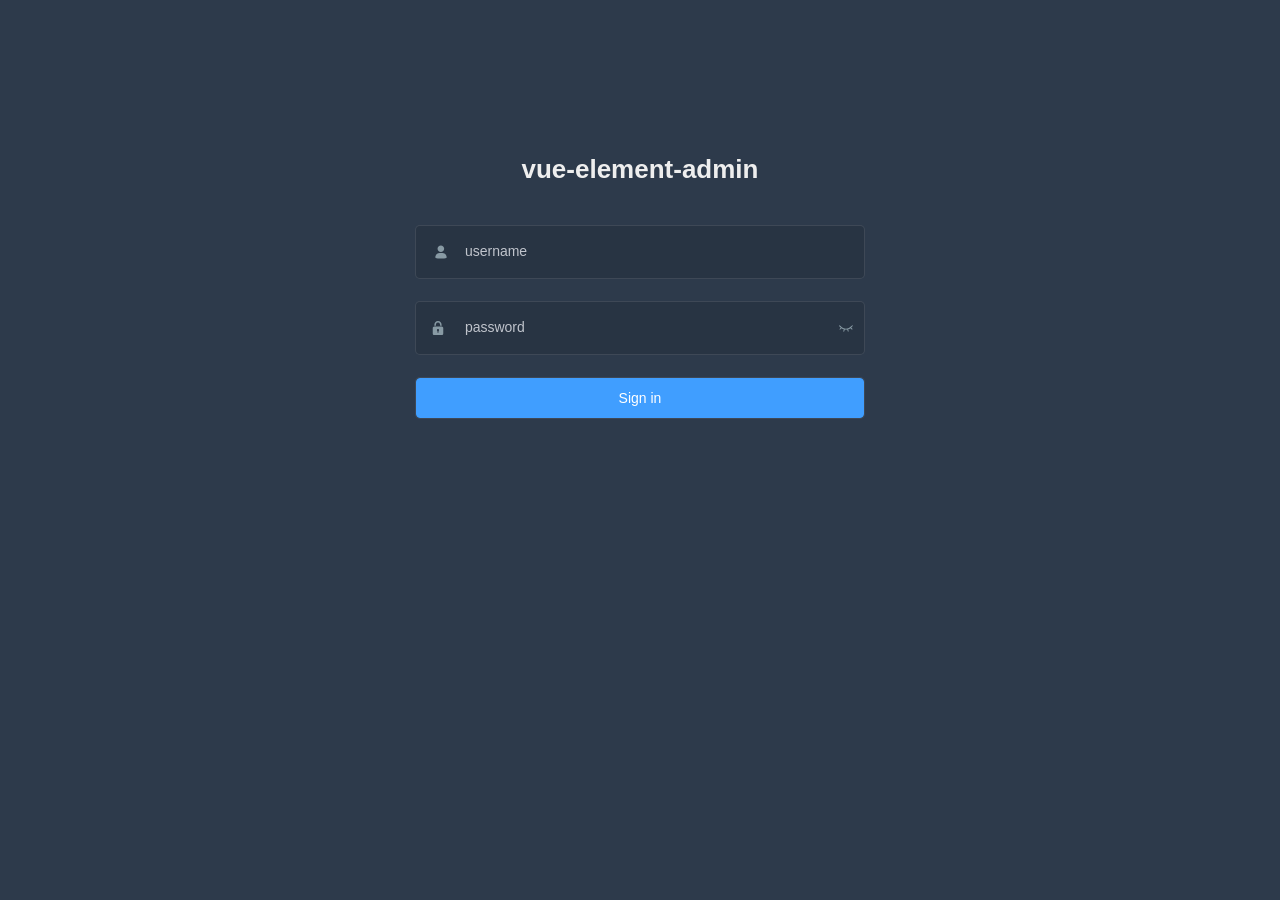
<file: frame-zuul/src/main/resources/static/index.html>
<!DOCTYPE html><html><head><meta charset=utf-8><meta name=viewport content="width=device-width,initial-scale=1"><title>vue-admin-template</title><link rel="shortcut icon" href=./favicon.ico><link href=./static/css/app.32c5e8f22570a3ab0178bc5a157519be.css rel=stylesheet></head><body><div id=app></div><script type=text/javascript src=./static/js/manifest.366b5a1dec363ddb274f.js></script><script type=text/javascript src=./static/js/vendor.970567a5c23b473a6b7a.js></script><script type=text/javascript src=./static/js/app.152d2d89f2269db72778.js></script></body></html>
</file>
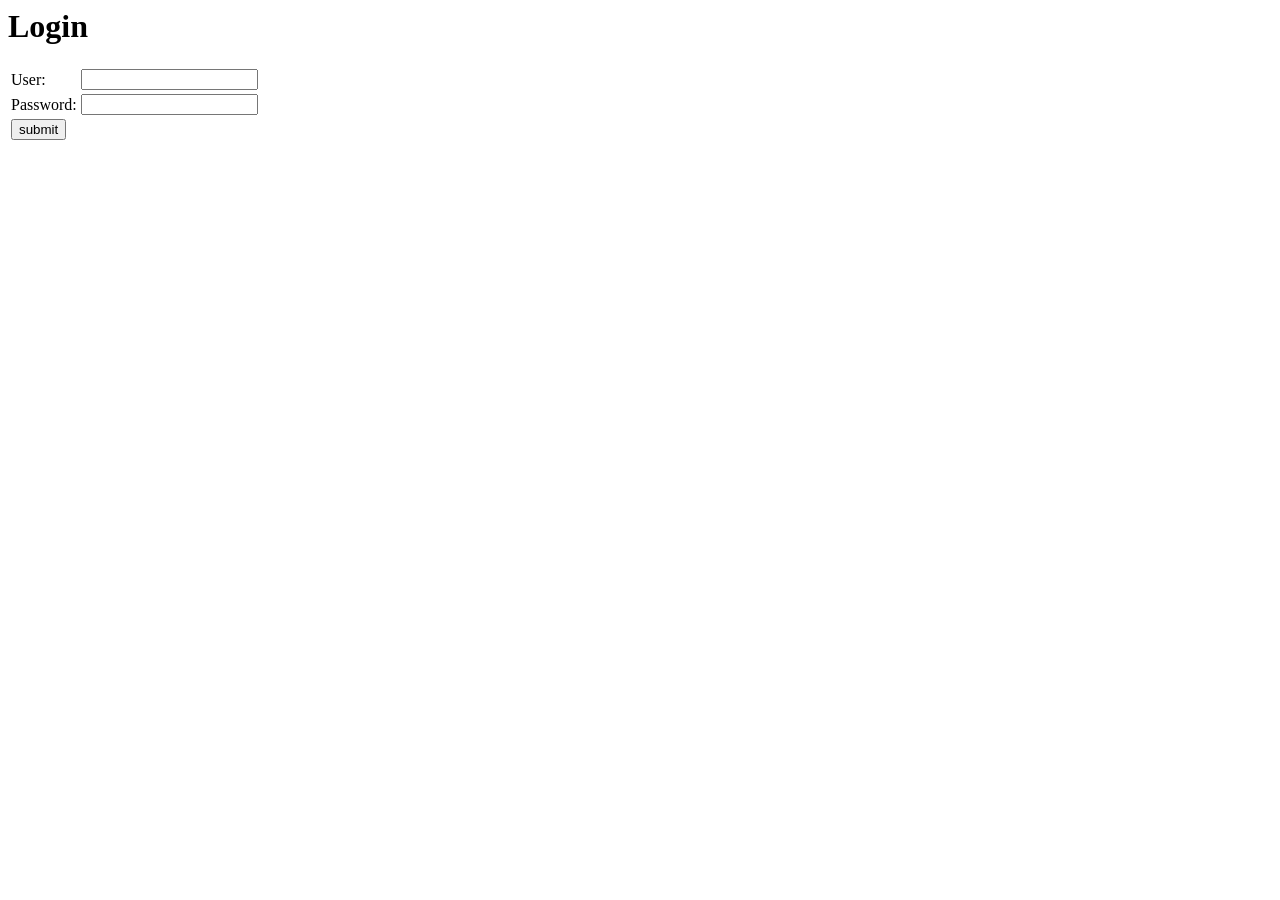
<file: frame-ucenter/src/main/resources/templates/login.html>
<html>
<head></head>
<body>
<h1>Login</h1>
<form name='f' action="login" method='POST'>
  <table>
    <tr>
      <td>User:</td>
      <td><input type='text' name='username' value=''></td>
    </tr>
    <tr>
      <td>Password:</td>
      <td><input type='password' name='password' /></td>
    </tr>
    <tr>
      <td><input name="submit" type="submit" value="submit" /></td>
    </tr>
  </table>
</form>
</body>
</html>
</file>
